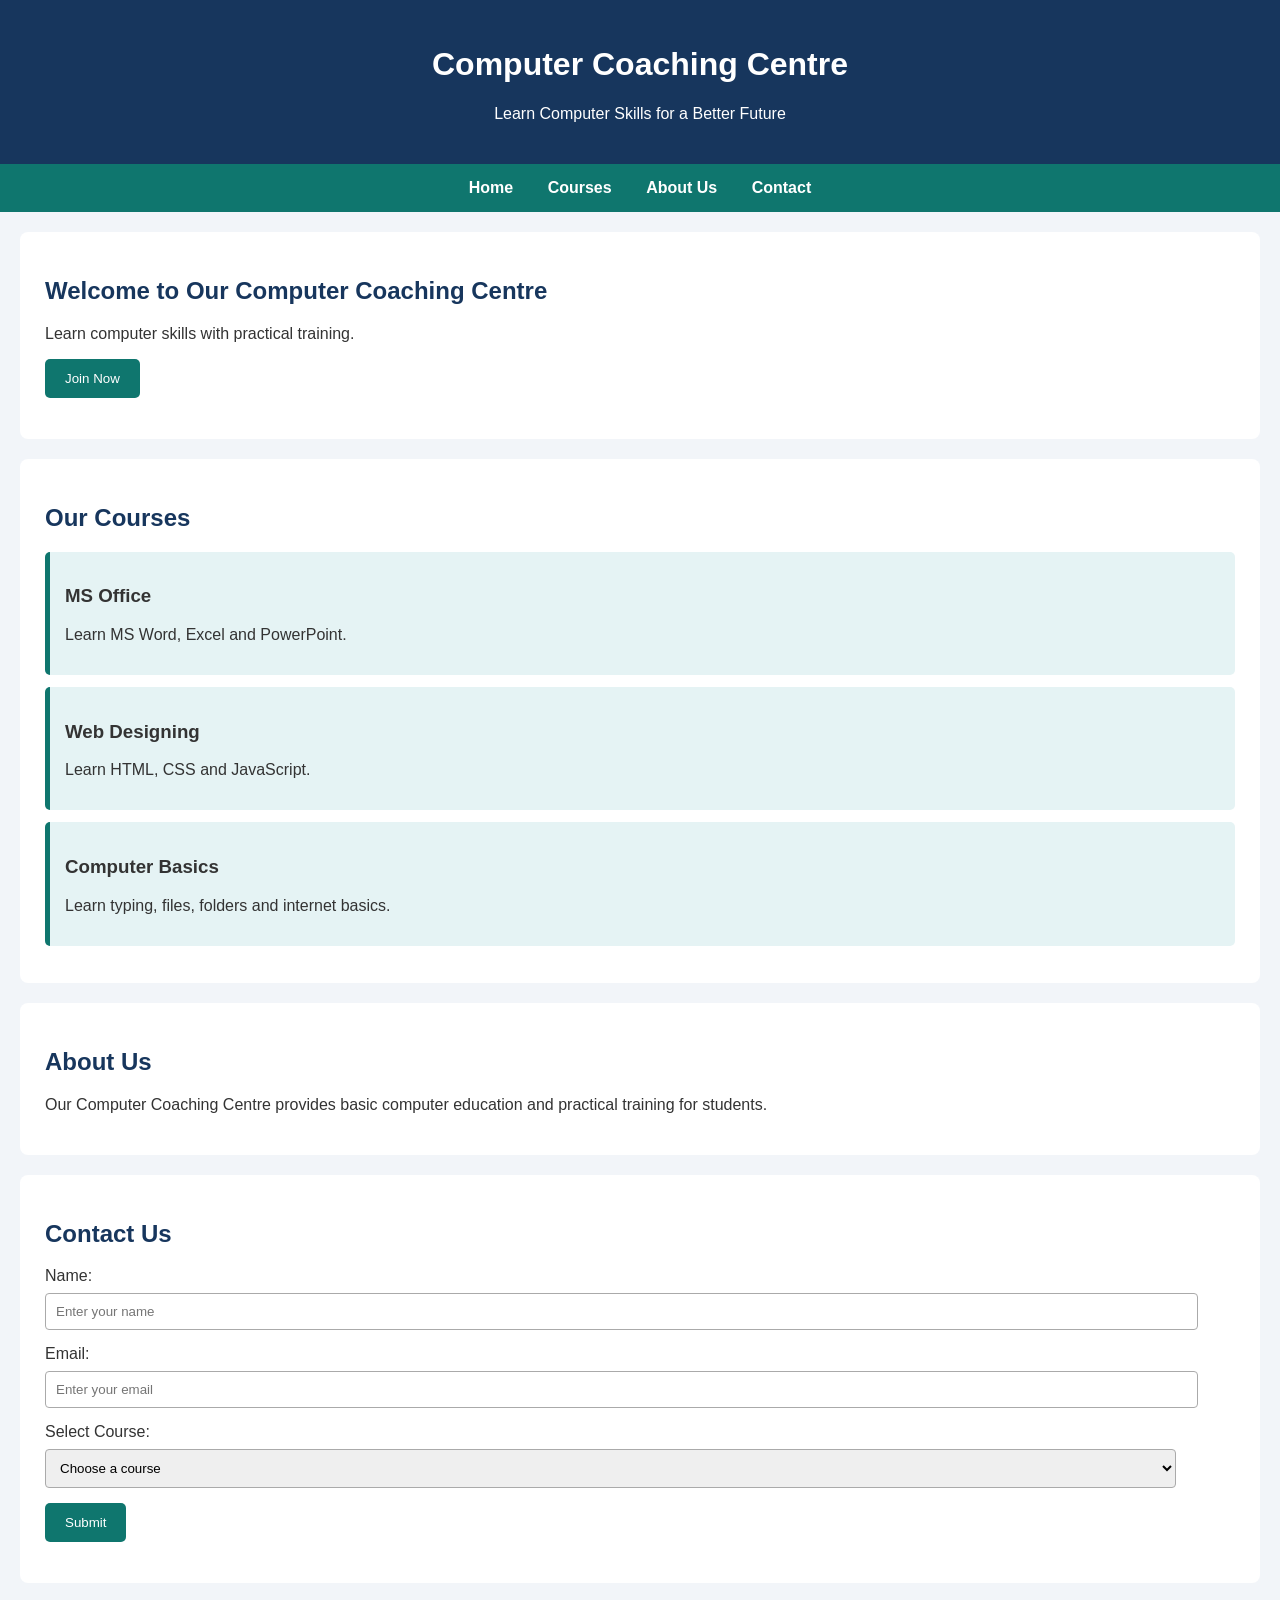
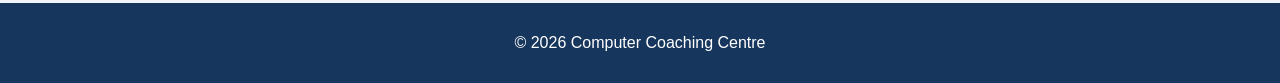
<file: index.HTML>
<!DOCTYPE html>
<html lang="en">
<head>
    <meta charset="UTF-8">
    <meta name="viewport" content="width=device-width, initial-scale=1.0">
    <title>Computer Coaching Centre</title>
    <link rel="stylesheet" href="style.css">
</head>
<body>

    <header>
        <h1>Computer Coaching Centre</h1>
        <p>Learn Computer Skills for a Better Future</p>
    </header>

    <nav>
        <a href="#home">Home</a>
        <a href="#courses">Courses</a>
        <a href="#about">About Us</a>
        <a href="#contact">Contact</a>
    </nav>

    <section id="home">
        <h2>Welcome to Our Computer Coaching Centre</h2>
        <p>Learn computer skills with practical training.</p>
        <button onclick="showMessage()">Join Now</button>
        <p id="message"></p>
    </section>

    <section id="courses">
        <h2>Our Courses</h2>

        <div class="course">
            <h3>MS Office</h3>
            <p>Learn MS Word, Excel and PowerPoint.</p>
        </div>

        <div class="course">
            <h3>Web Designing</h3>
            <p>Learn HTML, CSS and JavaScript.</p>
        </div>

        <div class="course">
            <h3>Computer Basics</h3>
            <p>Learn typing, files, folders and internet basics.</p>
        </div>
    </section>

    <section id="about">
        <h2>About Us</h2>
        <p>
            Our Computer Coaching Centre provides basic computer
            education and practical training for students.
        </p>
    </section>

    <section id="contact">
        <h2>Contact Us</h2>

        <form id="contactForm">
            <label>Name:</label>
            <input type="text" id="name" placeholder="Enter your name" required>

            <label>Email:</label>
            <input type="email" id="email" placeholder="Enter your email" required>

            <label>Select Course:</label>
            <select id="course" required>
                <option value="">Choose a course</option>
                <option>MS Office</option>
                <option>Web Designing</option>
                <option>Computer Basics</option>
            </select>

            <button type="submit">Submit</button>
        </form>

        <p id="result"></p>
    </section>

    <footer>
        <p>&copy; 2026 Computer Coaching Centre</p>
    </footer>
<link rel="stylesheet" href="style.css">

    <script src="script.js"></script>
</body>
</html>
</file>
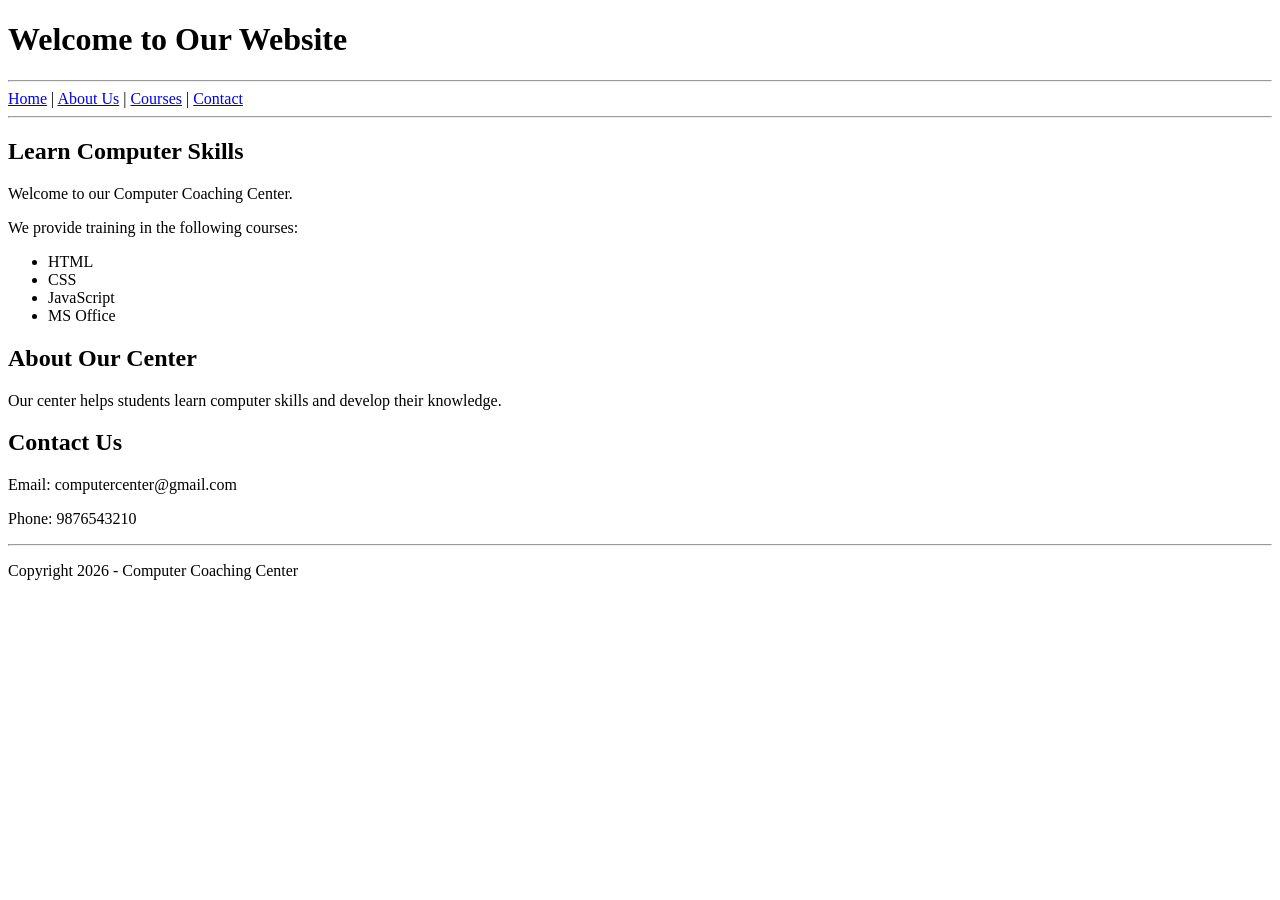
<file: home.html>
<!DOCTYPE html>
<html>
<head>
    <title>Home Page</title>
</head>
<body>

    <h1>Welcome to Our Website</h1>

    <hr>

    <a href="index.html">Home</a> |
    <a href="about.html">About Us</a> |
    <a href="courses.html">Courses</a> |
    <a href="contact.html">Contact</a>

    <hr>

    <h2>Learn Computer Skills</h2>

    <p>Welcome to our Computer Coaching Center.</p>

    <p>We provide training in the following courses:</p>

    <ul>
        <li>HTML</li>
        <li>CSS</li>
        <li>JavaScript</li>
        <li>MS Office</li>
    </ul>

    <h2>About Our Center</h2>

    <p>Our center helps students learn computer skills
    and develop their knowledge.</p>

    <h2>Contact Us</h2>

    <p>Email: computercenter@gmail.com</p>

    <p>Phone: 9876543210</p>

    <hr>

    <p>Copyright 2026 - Computer Coaching Center</p>

</body>
</html>
</file>
<file: style.css>
body {
    margin: 0;
    font-family: Arial, sans-serif;
    background-color: #f2f5f9;
    color: #333;
}

header {
    background-color: #17365d;
    color: white;
    text-align: center;
    padding: 25px;
}

nav {
    background-color: #0f766e;
    text-align: center;
    padding: 15px;
}

nav a {
    color: white;
    text-decoration: none;
    margin: 15px;
    font-weight: bold;
}

nav a:hover {
    color: yellow;
}

section {
    background-color: white;
    margin: 20px;
    padding: 25px;
    border-radius: 8px;
}

h2 {
    color: #17365d;
}

.course {
    background-color: #e5f3f4;
    padding: 15px;
    margin: 12px 0;
    border-left: 5px solid #0f766e;
    border-radius: 5px;
}

button {
    background-color: #0f766e;
    color: white;
    border: none;
    padding: 12px 20px;
    cursor: pointer;
    border-radius: 5px;
}

button:hover {
    background-color: #115e59;
}

input, select {
    display: block;
    width: 95%;
    padding: 10px;
    margin: 8px 0 15px;
    border: 1px solid #aaa;
    border-radius: 4px;
}

footer {
    background-color: #17365d;
    color: white;
    text-align: center;
    padding: 15px;
}

@media (max-width: 600px) {
    nav a {
        display: inline-block;
        margin: 8px;
    }

    section {
        margin: 10px;
        padding: 15px;
    }
}
</file>
